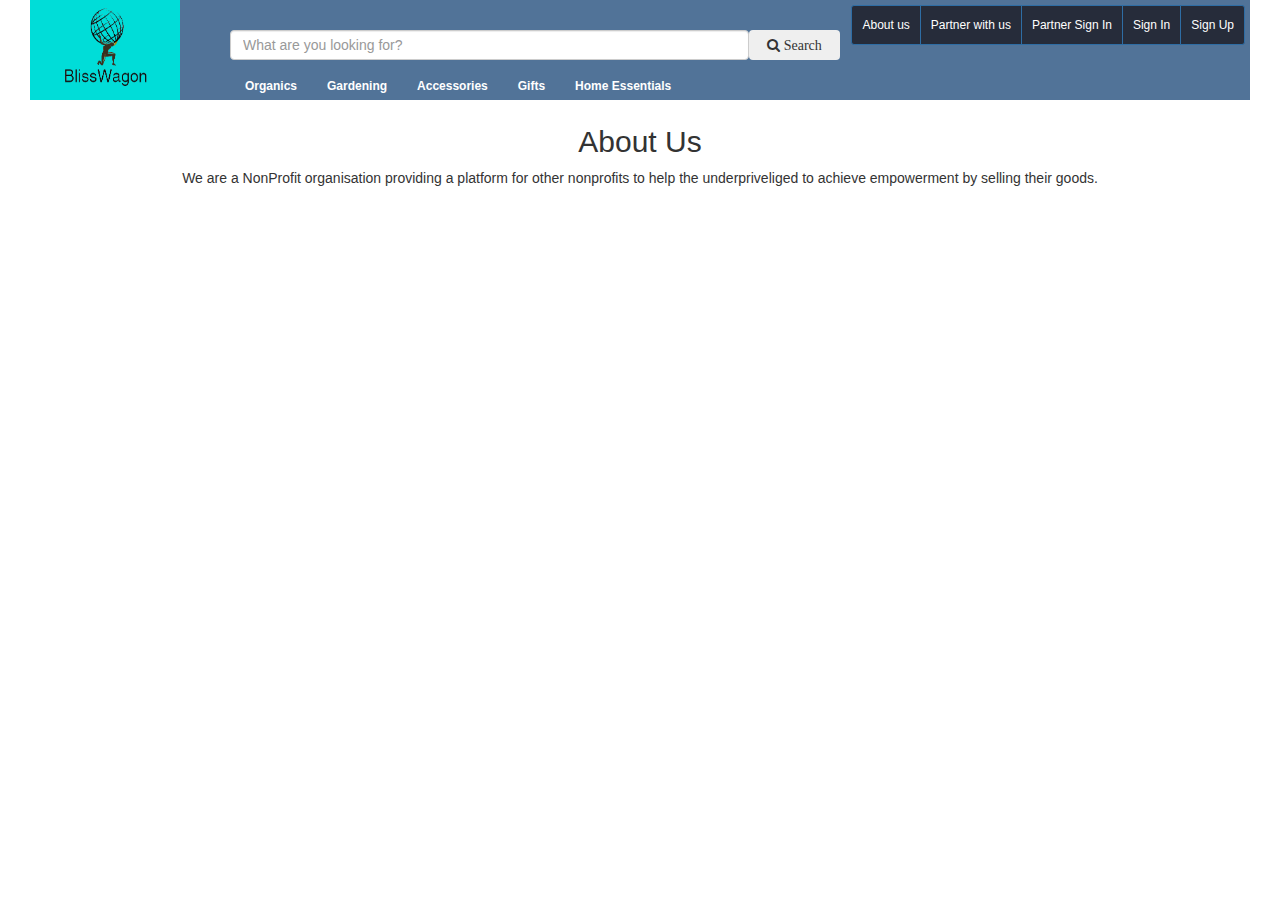
<file: aboutUs.html>
<!DOCTYPE html>
<html lang="en">
<head>
    <meta charset="UTF-8">
    <title>Title</title>
    <link rel=stylesheet type="text/css" href="css/bootstrap.min.css">
    <link rel="stylesheet" type="text/css" href="css/font-awesome-4.7.0/css/font-awesome.min.css">
    <link rel=stylesheet type="text/css" href="css/aboutUsStyle.css">
    <script src="script/jquery-3.1.1.min.js"></script>
    <script src="script/bootstrap.min.js"></script>
</head>
<body class="container-fluid">
<iframe id="header" src="header.html"></iframe>
<h2>About Us</h2>
<p>We are a NonProfit organisation providing a platform for other nonprofits to help the underpriveliged to achieve empowerment by selling their goods.</p>
</body>
</html>
</file>
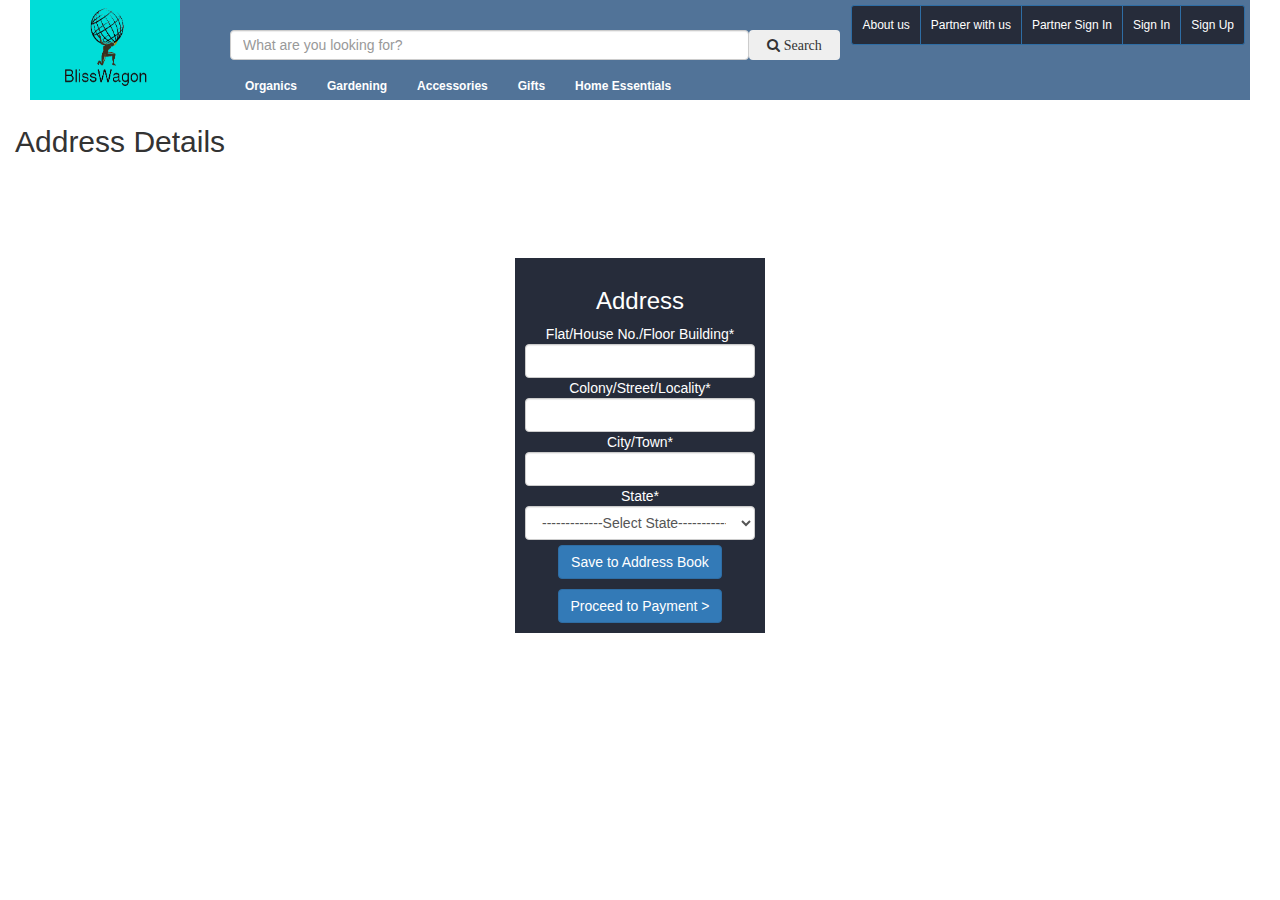
<file: checkOutPage2.html>
<!DOCTYPE html>
<html lang="en">
<head>
    <meta charset="UTF-8">
    <title>Title</title>
    <link rel=stylesheet type="text/css" href="css/bootstrap.min.css">
    <link type="text/css" rel="stylesheet" href="css/checkOutPage2Style.css">
    <link rel="stylesheet" type="text/css" href="css/font-awesome-4.7.0/css/font-awesome.min.css">
    <script src="script/jquery-3.1.1.min.js"></script>
    <script src="script/bootstrap.min.js"></script>
    <!--<script src="script/customerDashboardScript.js"></script>-->
</head>

<body class="container-fluid">
<iframe id="header" src="header.html"></iframe>
<h2>Address Details</h2>
<div id="checkOutPage2Elements">
    <form id=addressBookForm>
        <table>
            <tr><td><h3>Address</h3></td></tr>
            </tr>
            <tr><td>Flat/House No./Floor Building*</td></tr>
            <tr>

                <td><input class="form-control" type="text" /></td>

            </tr>
            <tr><td>Colony/Street/Locality*</td></tr>
            <tr>

                <td><input class="form-control" type="text" /></td>

            </tr>
            <tr><td>City/Town*</td></tr>
            <tr>

                <td><input class="form-control" type="text" /></td>

            </tr>
            <tr>
                <td>
                    State*<br>
                    <select class="form-control">
                        <option value="">-------------Select State-------------------------------------------</option>
                        <option value="Andaman and Nicobar Islands">Andaman and Nicobar Islands</option>
                        <option value="Andhra Pradesh">Andhra Pradesh</option>
                        <option value="Arunachal Pradesh">Arunachal Pradesh</option>
                        <option value="Assam">Assam</option>
                        <option value="Bihar">Bihar</option>
                        <option value="Chandigarh">Chandigarh</option>
                        <option value="Chhattisgarh">Chhattisgarh</option>
                        <option value="Dadra and Nagar Haveli">Dadra and Nagar Haveli</option>
                        <option value="Daman and Diu">Daman and Diu</option>
                        <option value="Delhi">Delhi</option>
                        <option value="Goa">Goa</option>
                        <option value="Gujarat">Gujarat</option>
                        <option value="Haryana">Haryana</option>
                        <option value="Himachal Pradesh">Himachal Pradesh</option>
                        <option value="Jammu and Kashmir">Jammu and Kashmir</option>
                        <option value="Jharkhand">Jharkhand</option>
                        <option value="Karnataka">Karnataka</option>
                        <option value="Kerala">Kerala</option>
                        <option value="Lakshadweep">Lakshadweep</option>
                        <option value="Madhya Pradesh">Madhya Pradesh</option>
                        <option value="Maharashtra">Maharashtra</option>
                        <option value="Manipur">Manipur</option>
                        <option value="Meghalaya">Meghalaya</option>
                        <option value="Mizoram">Mizoram</option>
                        <option value="Nagaland">Nagaland</option>
                        <option value="Orissa">Orissa</option>
                        <option value="Pondicherry">Pondicherry</option>
                        <option value="Punjab">Punjab</option>
                        <option value="Rajasthan">Rajasthan</option>
                        <option value="Sikkim">Sikkim</option>
                        <option value="Tamil Nadu">Tamil Nadu</option>
                        <option value="Tripura">Tripura</option>
                        <option value="Uttaranchal">Uttaranchal</option>
                        <option value="Uttar Pradesh">Uttar Pradesh</option>
                        <option value="West Bengal">West Bengal</option>
                    </select>
                </td>
            </tr>
        </table>
        <input type="submit" value="Save to Address Book " class="btn btn-primary">
    </form>

    <a class="btn btn-primary" href="checkOutPage3.html">Proceed to Payment ></a>



</div>
</body>
</html>
</file>
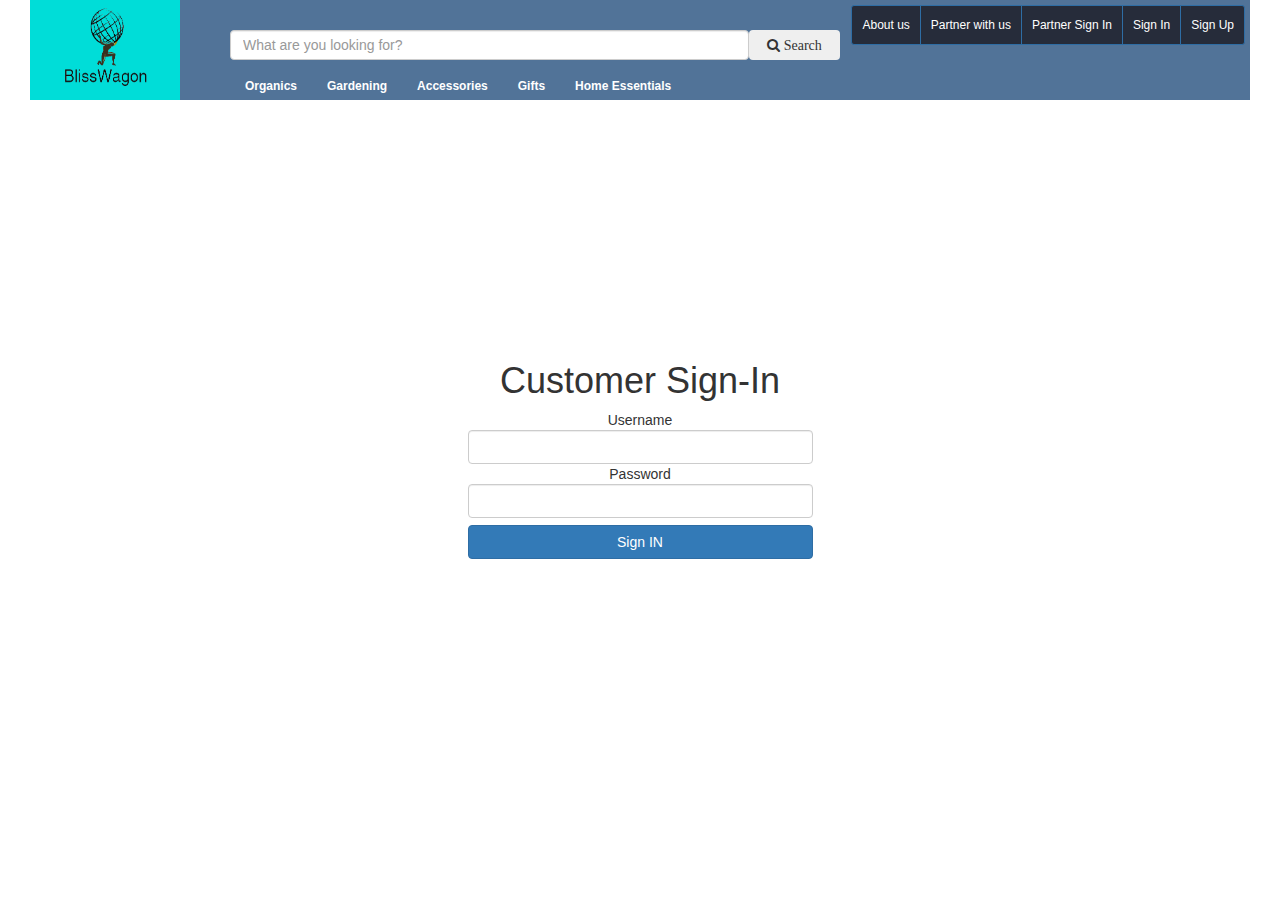
<file: customerSignIN.html>
<!DOCTYPE html>
<html lang="en">
<head>
    <meta charset="UTF-8">
    <title>Title</title>
    <link rel=stylesheet type="text/css" href="css/bootstrap.min.css">
    <link rel="stylesheet" type="text/css" href="css/font-awesome-4.7.0/css/font-awesome.min.css">
    <link rel=stylesheet type="text/css" href="css/customerSignInStyle.css">
    <script src="script/jquery-3.1.1.min.js"></script>
    <script src="script/bootstrap.min.js"></script>
</head>
<body class="container-fluid">
<iframe id="header" src="header.html"></iframe>
<table id="customerSignInTable" width="345" border="0" bgcolor="#99CC00" >
    <tr><td><h1>Customer Sign-In</h1></td></tr>
    <tr><td>Username</td></tr>
    <tr>

        <td><input class="form-control" type="text" /></td>

    </tr>
    <tr><td>Password</td></tr>
    <tr><td><input class="form-control" type="password" /></td></tr>

    <tr>
        <td><a class="btn btn-primary"  href="customerDashboard.html"  id="signInButton" >Sign IN</a></td>
    </tr>

</table>

</body>
</html>
</file>
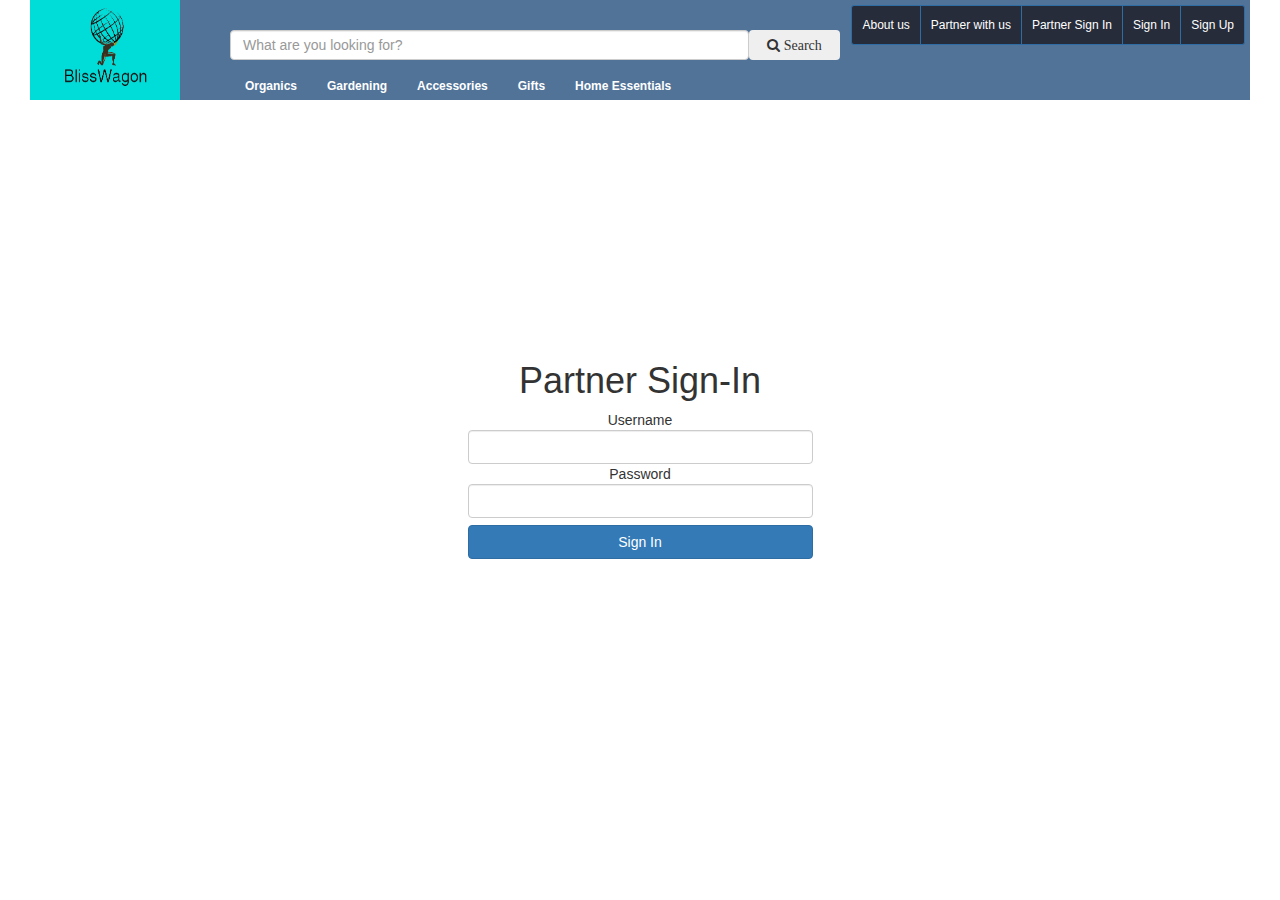
<file: ngoSignIn.html>
<!DOCTYPE html>
<html lang="en">
<head>
    <meta charset="UTF-8">
    <title>Title</title>
    <link rel=stylesheet type="text/css" href="css/bootstrap.min.css">
    <link rel="stylesheet" type="text/css" href="css/font-awesome-4.7.0/css/font-awesome.min.css">
    <link rel=stylesheet type="text/css" href="css/ngoSignInStyle.css">
    <script src="script/jquery-3.1.1.min.js"></script>
    <script src="script/bootstrap.min.js"></script>
</head>
<body class="container-fluid">
<iframe id="header" src="header.html"></iframe>

<table id="ngoSignInTable" width="345" border="0" bgcolor="#99CC00" >
    <tr><td><h1>Partner Sign-In</h1></td></tr>
    <tr><td>Username</td></tr>
    <tr>

        <td><input class="form-control" type="text" /></td>

    </tr>
    <tr><td>Password</td></tr>
    <tr><td><input class="form-control" type="password" /></td></tr>

    <tr>
        <td><a href="productsUpload.html" class="btn btn-primary" id="signInButton" >Sign In</a></th></td>
    </tr>

</table>

</body>
</html>
</file>
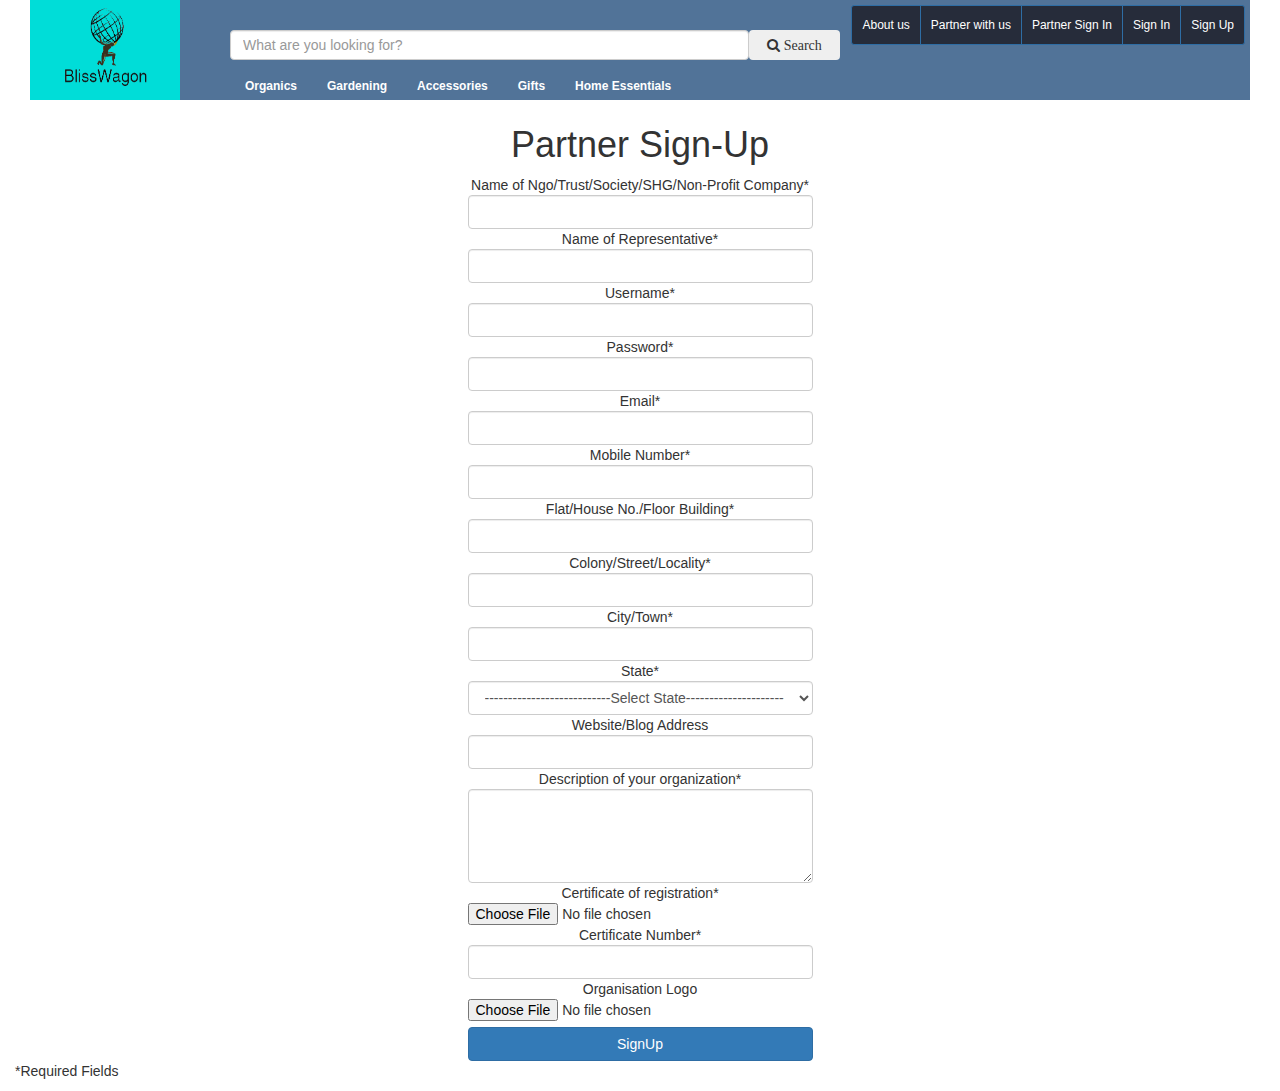
<file: ngoSignUp.html>
<!DOCTYPE html>
<html lang="en">
<head>
    <meta charset="UTF-8">
    <title>Title</title>
    <link rel=stylesheet type="text/css" href="css/bootstrap.min.css">
    <link rel="stylesheet" type="text/css" href="css/font-awesome-4.7.0/css/font-awesome.min.css">
    <link rel=stylesheet type="text/css" href="css/ngoSignUpStyle.css">
    <script src="script/jquery-3.1.1.min.js"></script>
    <script src="script/bootstrap.min.js"></script>
</head>
<body class="container-fluid">
<iframe id="header" src="header.html"></iframe>
<table id="ngoSignUpTable" width="345" border="0" bgcolor="#99CC00" >
    <tr><td><h1>Partner Sign-Up</h1></td></tr>
    <tr><td>Name of Ngo/Trust/Society/SHG/Non-Profit Company*</td></tr>
    <tr>

        <td><input class="form-control" type="text" /></td>

    </tr>

    <tr><td>Name of Representative*</td></tr>
    <tr>
        <td><input class="form-control" type="text" /></td>

    </tr>
    <tr><td>Username*</td></tr>
    <tr>

        <td><input class="form-control" type="text" /></td>

    </tr>
    <tr><td>Password*</td></tr>
    <tr>

        <td><input class="form-control" type="password" /></td>

    </tr>
    <tr><td>Email*</td></tr>
    <tr>

        <td><input class="form-control" type="email" /></td>

    </tr>
    <tr><td>Mobile Number*</td></tr>
    <tr>

        <td><input class="form-control" type="text" /></td>

    </tr>
    <tr><td>Flat/House No./Floor Building*</td></tr>
    <tr>

        <td><input class="form-control" type="text" /></td>

    </tr>
    <tr><td>Colony/Street/Locality*</td></tr>
    <tr>

        <td><input class="form-control" type="text" /></td>

    </tr>
    <tr><td>City/Town*</td></tr>
    <tr>

        <td><input class="form-control" type="text" /></td>

    </tr>
    <tr>
        <td>
            State*<br>
    <select class="form-control">
        <option value="">---------------------------Select State-------------------------------------------</option>
        <option value="Andaman and Nicobar Islands">Andaman and Nicobar Islands</option>
        <option value="Andhra Pradesh">Andhra Pradesh</option>
        <option value="Arunachal Pradesh">Arunachal Pradesh</option>
        <option value="Assam">Assam</option>
        <option value="Bihar">Bihar</option>
        <option value="Chandigarh">Chandigarh</option>
        <option value="Chhattisgarh">Chhattisgarh</option>
        <option value="Dadra and Nagar Haveli">Dadra and Nagar Haveli</option>
        <option value="Daman and Diu">Daman and Diu</option>
        <option value="Delhi">Delhi</option>
        <option value="Goa">Goa</option>
        <option value="Gujarat">Gujarat</option>
        <option value="Haryana">Haryana</option>
        <option value="Himachal Pradesh">Himachal Pradesh</option>
        <option value="Jammu and Kashmir">Jammu and Kashmir</option>
        <option value="Jharkhand">Jharkhand</option>
        <option value="Karnataka">Karnataka</option>
        <option value="Kerala">Kerala</option>
        <option value="Lakshadweep">Lakshadweep</option>
        <option value="Madhya Pradesh">Madhya Pradesh</option>
        <option value="Maharashtra">Maharashtra</option>
        <option value="Manipur">Manipur</option>
        <option value="Meghalaya">Meghalaya</option>
        <option value="Mizoram">Mizoram</option>
        <option value="Nagaland">Nagaland</option>
        <option value="Orissa">Orissa</option>
        <option value="Pondicherry">Pondicherry</option>
        <option value="Punjab">Punjab</option>
        <option value="Rajasthan">Rajasthan</option>
        <option value="Sikkim">Sikkim</option>
        <option value="Tamil Nadu">Tamil Nadu</option>
        <option value="Tripura">Tripura</option>
        <option value="Uttaranchal">Uttaranchal</option>
        <option value="Uttar Pradesh">Uttar Pradesh</option>
        <option value="West Bengal">West Bengal</option>
    </select>
        </td>
    </tr>
    <tr><td>Website/Blog Address</td></tr>
    <tr>

        <td><input class="form-control" type="url" /></td>

    </tr>
    <tr><td>Description of your organization*</td></tr>
    <tr>
        <td><textarea class="form-control" rows="4" ></textarea></td></td>

    </tr>
    <tr><td>Certificate of registration*</td></tr>
    <tr>
        <td><input type="file" accept="/image"/></td>
    </tr>
    <tr><td>Certificate Number*</td></tr>
    <tr>

        <td><input class="form-control" type="text" /></td>

    </tr>
    <tr><td>Organisation Logo</td></tr>
    <tr>
        <td><input type="file" accept="/image"/></td>
    </tr>

    <tr>

        <td><input class="btn btn-primary" id="signUpButton" type="submit" value="SignUp"  href="#"></input></th></td>

    </tr>

</table>
<p>*Required Fields</p>
</body>
</html>
</file>
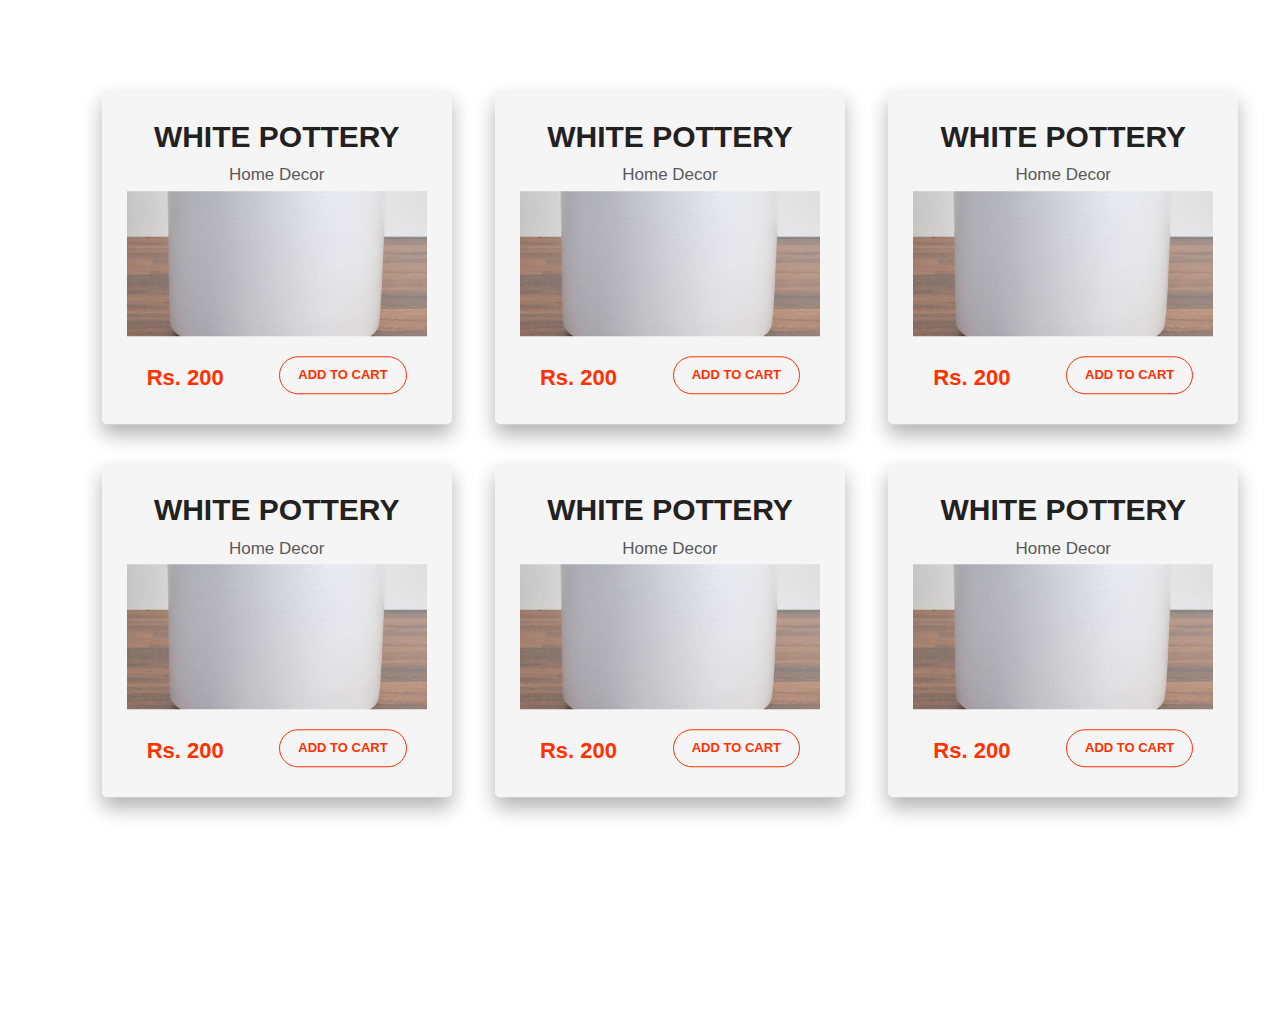
<file: productBrowse.html>
<!DOCTYPE html>
<html lang="en">
<head>
    <meta charset="UTF-8">
    <title>Title</title>
    <link rel=stylesheet type="text/css" href="css/bootstrap.min.css">
    <link rel="stylesheet" type="text/css" href="css/font-awesome-4.7.0/css/font-awesome.min.css">
    <link rel=stylesheet type="text/css" href="css/productBrowseStyle.css">
    <script src="script/jquery-3.1.1.min.js"></script>
    <script src="script/bootstrap.min.js"></script>
</head>
<body class="container-fluid">

<!--<iframe id="header" src="header.html"></iframe>-->

<div id ="productBoxes" class="container-fluid">

<div class="row">
    <div class="col-xs-4 col-sm-4 col-md-4 col-lg-4 productBox"><div class="shop-card">
        <div class="title">
            White Pottery
        </div>
        <div class="desc">
            Home Decor
        </div>
        <div class="slider">
            <figure data-color="#E24938, #A30F22 ">
                <img src="images/pottery.jpg" />
            </figure>

        </div>

        <div class="cta">
            <div class="price">Rs. 200</div>
            <a class="btn" href="checkOutPage1.html">Add to cart<span class="bg"></span></a>
        </div>
    </div></div>

    <div class="col-xs-5 col-sm-4 col-md-4 col-lg-4 productBox"><div class="shop-card">
        <div class="title">
            White Pottery
        </div>
        <div class="desc">
            Home Decor
        </div>
        <div class="slider">
            <figure data-color="#E24938, #A30F22 ">
                <img src="images/pottery.jpg" />
            </figure>

        </div>

        <div class="cta">
            <div class="price">Rs. 200</div>
            <a class="btn" href="checkOutPage1.html">Add to cart<span class="bg"></span></a>
        </div>
    </div></div>
    <div class="col-xs-4 col-sm-4 col-md-4 col-lg-4 productBox">
        <div class="shop-card">
            <div class="title">
                White Pottery
            </div>
            <div class="desc">
                Home Decor
            </div>
            <div class="slider">
                <figure data-color="#E24938, #A30F22 ">
                    <img src="images/pottery.jpg" />
                </figure>

            </div>

            <div class="cta">
                <div class="price">Rs. 200</div>
                <a class="btn" href="checkOutPage1.html">Add to cart<span class="bg"></span></a>
            </div>
        </div>
    </div>

</div>
    <div class="row">

            <div class="col-xs-4 col-sm-4 col-md-4 col-lg-4 productBox">
                <div class="shop-card">
                <div class="title">
                    White Pottery
                </div>
                <div class="desc">
                    Home Decor
                </div>
                <div class="slider">
                    <figure data-color="#E24938, #A30F22 ">
                        <img src="images/pottery.jpg"  />
                    </figure>

                </div>

                <div class="cta">
                    <div class="price">Rs. 200</div>
                    <a class="btn" href="checkOutPage1.html">Add to cart<span class="bg"></span></a>
                </div>
            </div>
            </div>


        <div class="col-xs-4 col-sm-4 col-md-4 col-lg-4 productBox">
            <div class="shop-card">
                <div class="title">
                    White Pottery
                </div>
                <div class="desc">
                    Home Decor
                </div>
                <div class="slider">
                    <figure data-color="#E24938, #A30F22 ">
                        <img src="images/pottery.jpg" />
                    </figure>

                </div>

                <div class="cta">
                    <div class="price">Rs. 200</div>
                    <a class="btn" href="checkOutPage1.html">Add to cart<span class="bg"></span></a>
                </div>
            </div>
        </div>
        <div class="col-xs-5 col-sm-4 col-md-4 col-lg-4 productBox">
            <div class="shop-card">
                <div class="title">
                    White Pottery
                </div>
                <div class="desc">
                    Home Decor
                </div>
                <div class="slider">
                    <figure data-color="#E24938, #A30F22 ">
                        <img src="images/pottery.jpg" />
                    </figure>

                </div>

                <div class="cta">
                    <div class="price">Rs. 200</div>
                    <a class="btn" href="productPurchase.html">Add to cart<span class="bg"></span></a>
                </div>
            </div>
        </div>


    </div>
</div>
</body>
</html>
</file>
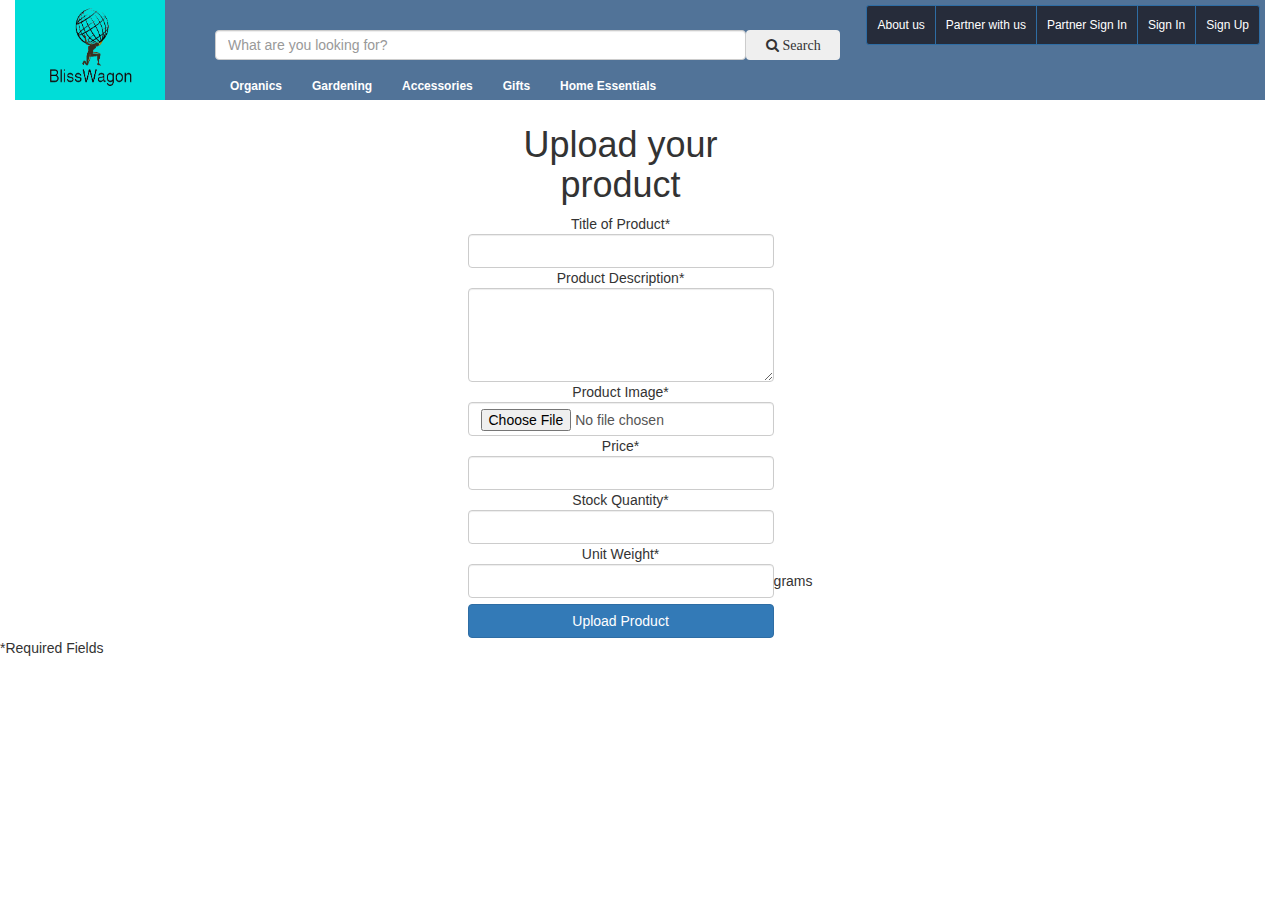
<file: productsUpload.html>
<!DOCTYPE html>
<html lang="en">
<head>
    <meta charset="UTF-8">
    <title>Title</title>
    <link rel=stylesheet type="text/css" href="css/bootstrap.min.css">
    <link rel="stylesheet" type="text/css" href="css/font-awesome-4.7.0/css/font-awesome.min.css">
    <link rel=stylesheet type="text/css" href="css/productsUploadStyle.css">
    <script src="script/jquery-3.1.1.min.js"></script>
    <script src="script/bootstrap.min.js"></script>
</head>
<body >
<iframe id="header" src="header.html"></iframe>
<table id="productsUploadTable" width="345" border="0" bgcolor="#99CC00" >
    <tr><td><h1>Upload your product</h1></td></tr>
    <tr><td>Title of Product*</td></tr>
    <tr>

        <td><input class="form-control" type="text" /></td>

    </tr>
    <tr><td>Product Description*</td></tr>
    <tr>
        <td><textarea class="form-control" rows="4" ></textarea></td></td>

    </tr>
    <tr><td>Product Image*</td></tr>
    <tr>

        <td><input  class="form-control" type="file" accept="/image" /></td>

    </tr>
    <tr><td>Price*</td></tr>
    <tr>

        <td><input  class="form-control" type="number" /></td>
    </tr>
    <tr><td>Stock Quantity*</td></tr>
    <tr>

        <td><input  class="form-control" type="number" /></td>
    </tr>
    <tr><td>Unit Weight*</td></tr>
    <tr>

        <td><input  class="form-control" type="number" /></td><td> grams</td>
    </tr>


    <tr>

        <td><input class="btn btn-primary" id="productsUploadButton" type="submit" value="Upload Product"  href="#"></input></th></td>

    </tr>

</table>
<p>*Required Fields</p>
</body>
</html>
</file>
<file: css/aboutUsStyle.css>
body {
  text-align: center; }

#header {
  width: 100%;
  height: 100px;
  border: none; }

/*# sourceMappingURL=aboutUsStyle.css.map */
</file>
<file: css/checkOutPage2Style.css>
#header {
  width: 100%;
  height: 100px;
  border: none; }

#checkOutPage2Elements {
  margin: auto;
  margin-top: 100px;
  width: 50%;
  padding: 10px;
  background-color: #262c3a;
  color: white;
  width: 250px;
  text-align: center; }

#checkOutPage2Elements a {
  margin-top: 10px; }

input[type=submit] {
  margin-top: 5px; }

/*# sourceMappingURL=checkOutPage2Style.css.map */
</file>
<file: css/customerSignInStyle.css>
#header {
  width: 100%;
  height: 100px;
  border: none; }

#customerSignInTable {
  position: absolute;
  top: 0;
  bottom: 0;
  left: 0;
  right: 0;
  margin: auto; }

td {
  text-align: center; }

#signInButton {
  margin-top: 2%;
  width: 100%; }

/*# sourceMappingURL=customerSignInStyle.css.map */
</file>
<file: css/ngoSignInStyle.css>
#header {
  width: 100%;
  height: 100px;
  border: none; }

#ngoSignInTable {
  position: absolute;
  top: 0;
  bottom: 0;
  left: 0;
  right: 0;
  margin: auto; }

td {
  text-align: center; }

#signInButton {
  margin-top: 2%;
  width: 100%; }

/*# sourceMappingURL=ngoSignInStyle.css.map */
</file>
<file: css/ngoSignUpStyle.css>
#header {
  width: 100%;
  height: 100px;
  border: none;
  position: relative; }

#ngoSignUpTable {
  position: relative;
  top: 0;
  bottom: 0;
  left: 0;
  right: 0;
  margin: auto; }

td {
  text-align: center; }

#signUpButton {
  margin-top: 2%;
  width: 100%; }

/*# sourceMappingURL=ngoSignUpStyle.css.map */
</file>
<file: css/productBrowseStyle.css>
#productBoxes {
  z-index: 10;
  margin-top: 15%;
  padding: 50px;
  position: relative; }

#header {
  width: 100%;
  height: 100px;
  border: none;
  position: relative;
  z-index: 10; }

/*--------------------
Mixins
---------------------*/
/*--------------------
Body
---------------------*/
*,
*::before,
*::after {
  box-sizing: border-box; }

body,
html {
  font-family: 'Open Sans Condensed', sans-serif; }

/*--------------------
Shop Card
---------------------*/
.shop-card {
  position: relative;
  top: 50%;
  left: 50%;
  transform: translate(-50%, -50%);
  width: 350px;
  background: #f5f5f5;
  box-shadow: 0 10px 20px rgba(0, 0, 0, 0.3);
  overflow: hidden;
  border-radius: 5px;
  padding: 25px;
  text-align: center;
  z-index: 2;
  margin: 20px 20px 20px 30px;
  position: relative; }
  .shop-card figure {
    margin: 0;
    padding: 0;
    overflow: hidden;
    outline: none !important; }
    .shop-card figure img {
      margin: -95px 0 -60px;
      width: 100%; }
  .shop-card .title {
    font-weight: 900;
    text-transform: uppercase;
    font-size: 30px;
    color: #23211f;
    margin-bottom: 5px; }
  .shop-card .desc {
    font-size: 17px;
    opacity: .8;
    margin-bottom: 3px; }
  .shop-card .cta {
    padding: 20px 20px 5px; }
    .shop-card .cta::after {
      content: '';
      display: table;
      clear: both; }
  .shop-card .price {
    float: left;
    color: #FF3100;
    font-size: 22px;
    font-weight: 900;
    padding-top: 2px;
    transition: color .3s ease-in-out;
    margin-top: 4px; }
  .shop-card .btn {
    position: relative;
    z-index: 1;
    float: right;
    display: inline-block;
    font-size: 13px;
    font-weight: 900;
    text-transform: uppercase;
    color: #FF3100;
    padding: 12px 18px;
    cursor: pointer;
    transition: all .3s ease-in-out;
    line-height: .95;
    border: none;
    background: none;
    outline: none;
    border: 1px solid #FF3100;
    border-radius: 20px;
    overflow: hidden; }
    .shop-card .btn .bg {
      width: 101%;
      height: 101%;
      display: block !important;
      z-index: -1;
      opacity: 0;
      transition: all .3s ease-in-out;
      background: linear-gradient(135deg, #a61322, #d33f34); }
    .shop-card .btn:hover {
      color: #262c3a !important;
      border: 1px solid transparent !important; }
      .shop-card .btn:hover .bg {
        opacity: 1; }

/*--------------------
Background
--------------------*/

/*# sourceMappingURL=productBrowseStyle.css.map */
</file>
<file: css/productsUploadStyle.css>
#header {
  width: 100%;
  height: 100px;
  border: none;
  position: relative; }

#productsUploadTable {
  position: relative;
  top: 0;
  bottom: 0;
  left: 0;
  right: 0;
  margin: auto; }

td {
  text-align: center; }

#productsUploadButton {
  margin-top: 2%;
  width: 100%; }

/*# sourceMappingURL=productsUploadStyle.css.map */
</file>
